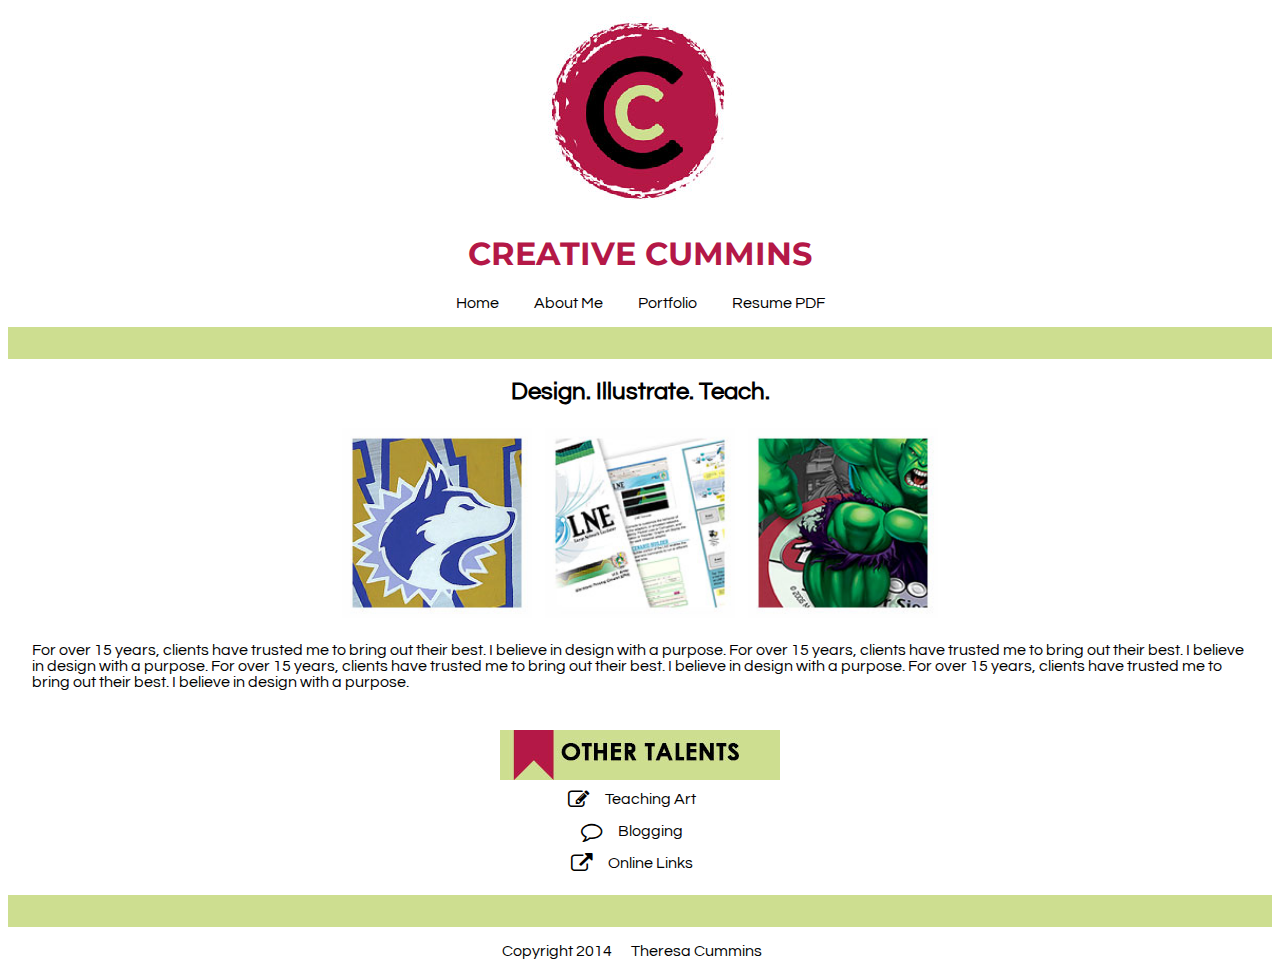
<file: index.html>
<!doctype html>
<html>
<head>
   <meta charset="utf-8" />
    <title>Cummins Portfolio</title>
    <link href="http://maxcdn.bootstrapcdn.com/font-awesome/4.2.0/css/font-awesome.min.css" rel="stylesheet">
    <link href='http://fonts.googleapis.com/css?family=Montserrat:400,700|Questrial' rel='stylesheet' type='text/css'>
    <link rel="stylesheet" href="styles/first-stylesheet.css">
    <style type="text/css">
    <!--a {text-decoration: none; }-->
    </style> 
</head>
    
<body>
  <header>
    <!-- logo, site name, main nav-->
    <img src="images/cc-circle-2_sm.jpg" alt="TAC logo" >
    <h1>Creative Cummins</h1>
      <nav>
        <a href="index.html" target="_blank">Home</a>
        <a href="about-me.html">About Me</a>
        <a href="projects.html">Portfolio</a>
        <a href="#">Resume PDF</a>
      </nav>
      <p class="thick"></p>
  </header> 
    
<section class="padding">
  <h2>Design. Illustrate. Teach.</h2>
    <img class="thumbnail" src="images/sample1.jpg" width="190" height="190" alt="Hand-painted University of Washington sign that says Dawg Den">
    <img class="thumbnail" src="images/sample3.jpg" width="190" height="190" alt="Samples of software brochures and manuals">
    <img class="thumbnail" src="images/sample2.jpg" width="190" height="190" alt="Sample of a fantasy game advertisement">
    <p>For over 15 years, clients have trusted me to bring out their best. I believe in design with a purpose. For over 15 years, clients have trusted me to bring out their best. I believe in design with a purpose. For over 15 years, clients have trusted me to bring out their best. I believe in design with a purpose. For over 15 years, clients have trusted me to bring out their best. I believe in design with a purpose.</p>
</section>
    
  <aside>
    <!-- author blurb, img, related links--> 
      <img src="images/OtherTalents.jpg" alt="Other Talents" >
      <ul>
        <li><i class="fa fa-pencil-square-o fa-lg"></i><a href="teach-art.html">Teaching Art</a></li>
        <li><i class="fa fa-comment-o  fa-lg"></i><a href="#">Blogging</a></li>
        <li><i class="fa fa-external-link fa-lg"></i><a href="#">Online Links</a></li>
      </ul>
  </aside>   
  <footer>
    <!-- copyright info, contact info--> 
      <p class="thick"></p>
      <p>Copyright 2014 <a href="mailto:tacitup@email.com">Theresa Cummins</a></p>
  </footer>
 
</body>
</html>
</file>
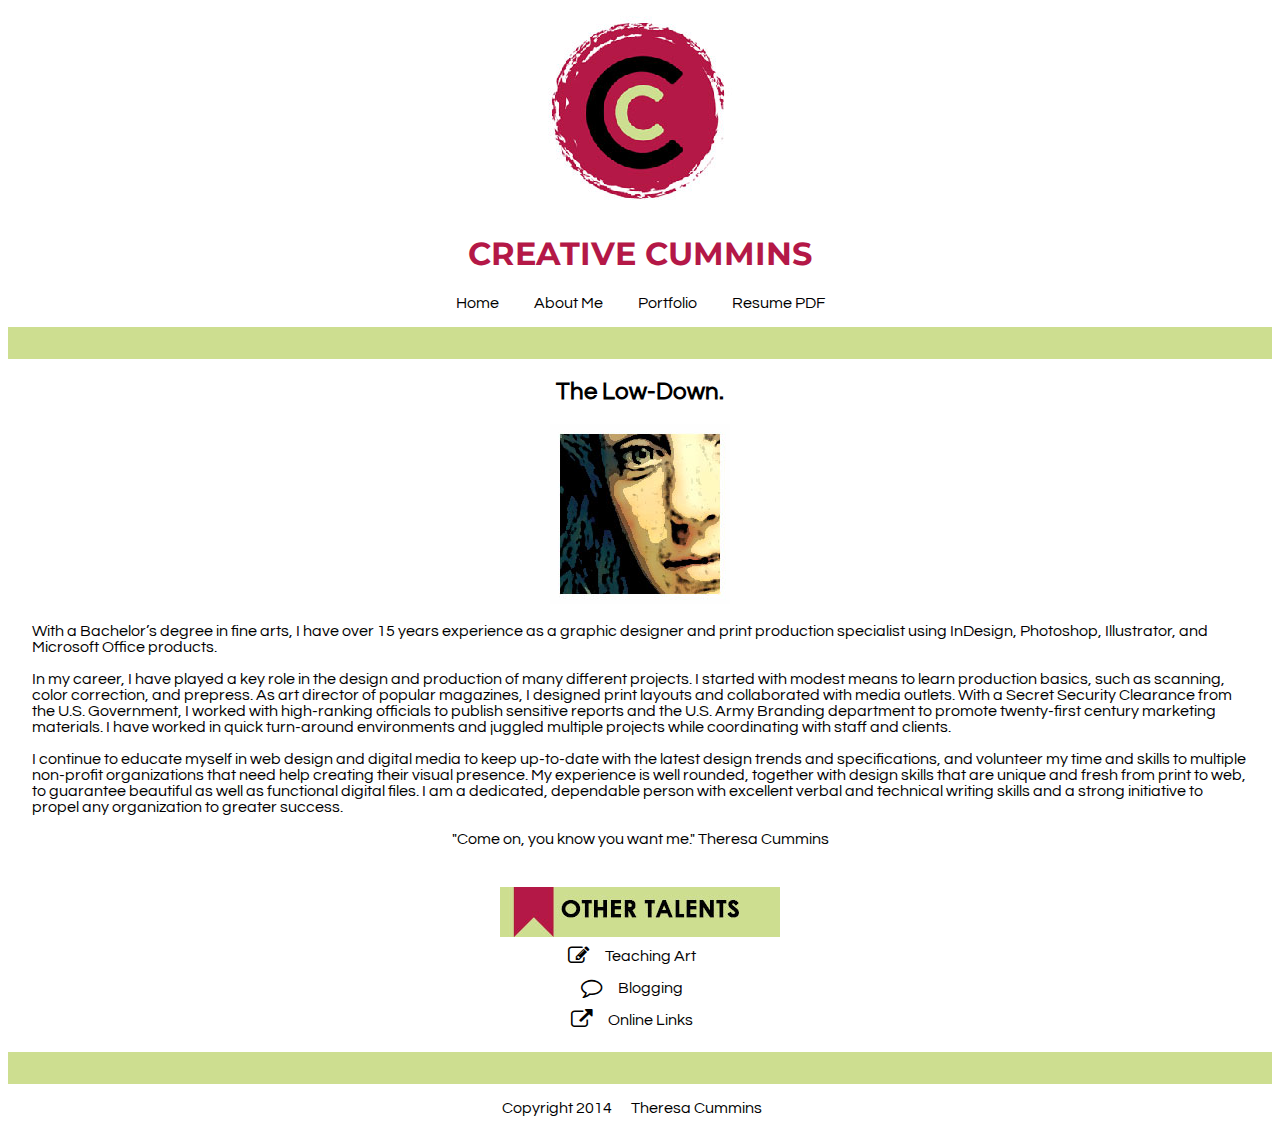
<file: about-me.html>
<!doctype html>
<html>
<head>
   <meta charset="utf-8" />
    <title>Cummins Portfolio</title>
    <link href="http://maxcdn.bootstrapcdn.com/font-awesome/4.2.0/css/font-awesome.min.css" rel="stylesheet">
    <link href='http://fonts.googleapis.com/css?family=Montserrat:400,700|Questrial' rel='stylesheet' type='text/css'>
    <link rel="stylesheet" href="styles/first-stylesheet.css">
    <style type="text/css">
    <!--a {text-decoration: none; }-->
    </style> 
</head>
    
<body>
  <header>
    <!-- logo, site name, main nav-->
      <img src="images/cc-circle-2_sm.jpg" alt="TAC logo" >
      <h1>Creative Cummins</h1>
      <nav>
        <a href="index.html">Home</a>
        <a href="about-me.html">About Me</a>
        <a href="projects.html">Portfolio</a>
        <a href="#">Resume PDF</a>
      </nav>
      <p class="thick"></p>
  </header> 
    
  <section class="padding">
    <!-- headline, article, img--> 
      <h2>The Low-Down.</h2>
      <img src="images/mugshot.jpg" alt="Mugshot">
      <p>With a Bachelor’s degree in fine arts, I have over 15 years experience as a graphic designer and print production specialist  using InDesign, Photoshop, Illustrator, and Microsoft Office products.</p>

      <p>In my career, I have played a key role in the design and production of many different projects. I started with modest means to learn production basics, such as scanning, color correction, and prepress. As art director of popular magazines, I designed print layouts and collaborated with media outlets. With a Secret Security Clearance from the U.S. Government, I worked with high-ranking officials to publish sensitive reports and the U.S. Army Branding department to promote twenty-first century marketing materials. I have worked in quick turn-around environments and juggled multiple projects while coordinating with staff and clients.</p>

      <p>I continue to educate myself in web design and digital media to keep up-to-date with the latest design trends and specifications, and volunteer my time and skills to multiple non-profit organizations that need help creating their visual presence.
My experience is well rounded, together with design skills that are unique and fresh from print to web, to guarantee beautiful as well as functional digital files. I am a dedicated, dependable person with excellent verbal and technical writing skills and a strong initiative to propel any organization to greater success.</p>
      
      <blockquote>"Come on, you know you want me." Theresa Cummins</blockquote>
      <p></p>
  </section>  
    
  <aside>
    <!-- author blurb, img, related links--> 
      <img src="images/OtherTalents.jpg" alt="Other Talents" >
      <ul>
        <li><i class="fa fa-pencil-square-o fa-lg"></i><a href="#">Teaching Art</a></li>
        <li><i class="fa fa-comment-o  fa-lg"></i><a href="#">Blogging</a></li>
        <li><i class="fa fa-external-link fa-lg"></i><a href="#">Online Links</a></li>
      </ul>
  </aside>
    
  <footer>
    <!-- copyright info, contact info--> 
      <p class="thick"></p>
      <p>Copyright 2014 <a href="mailto:tacitup@email.com">Theresa Cummins</a></p>
  </footer>

</body>
</html>
</file>
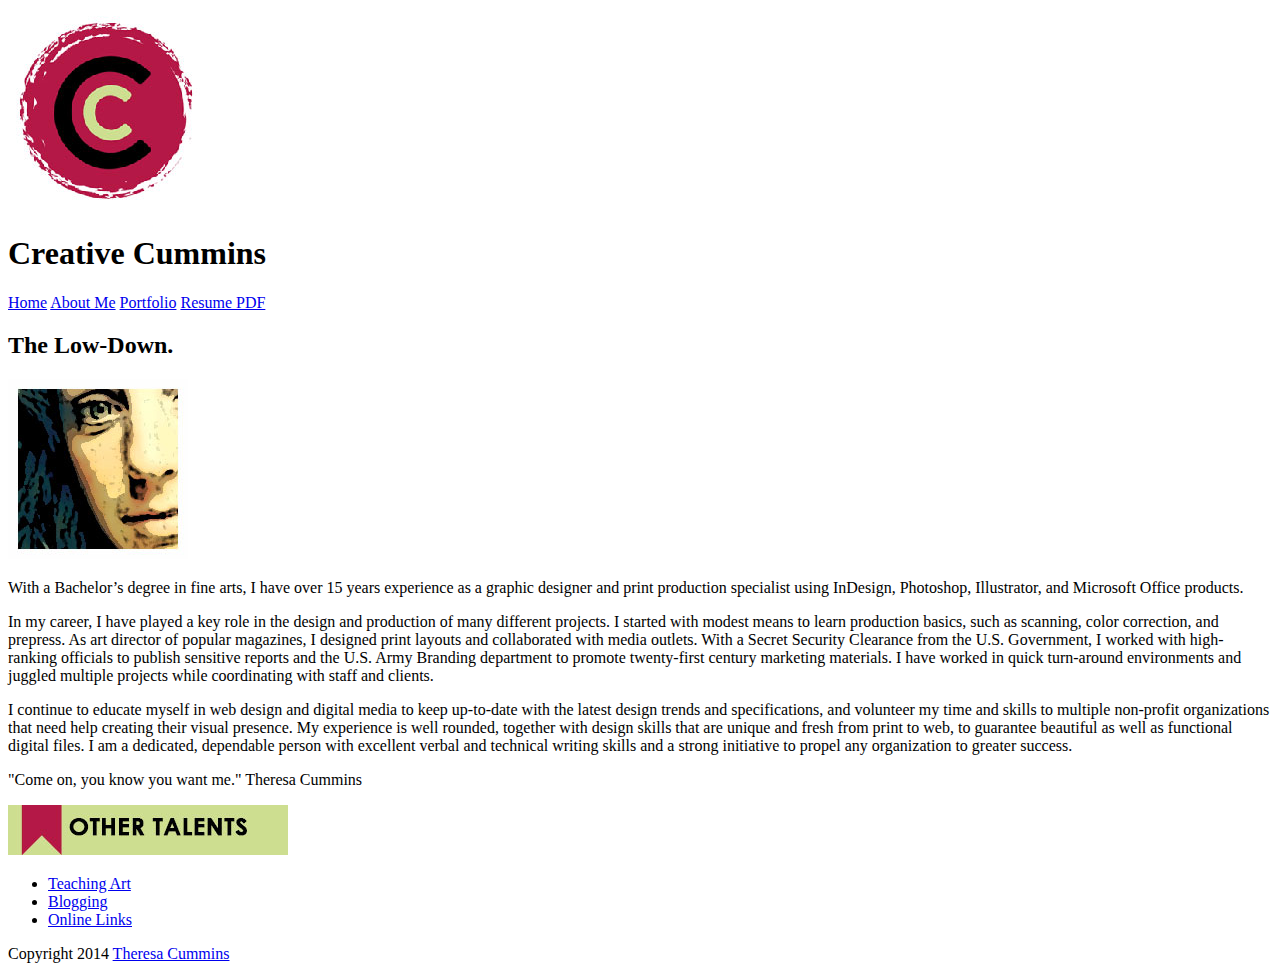
<file: AboutMe.html>
<!doctype html>
<html>
<head>
   <meta charset="utf-8" />
    <title>Cummins Portfolio</title>
</head>
    
<body>
  <header>
    <!-- logo, site name, main nav-->
      <img src="images/cc-circle-2_sm.jpg" alt="TAC logo" >
      <h1>Creative Cummins</h1>
      <nav>
        <a href="index.html">Home</a>
        <a href="AboutMe.html">About Me</a>
        <a href="projects.html">Portfolio</a>
        <a href="#">Resume PDF</a>
      </nav>
  </header> 
    
  <article>
    <!-- headline, article, img--> 
      <h2>The Low-Down.</h2>
      <img src="images/mugshot.jpg" alt="Mugshot">
      <p>With a Bachelor’s degree in fine arts, I have over 15 years experience as a graphic designer and print production specialist  using InDesign, Photoshop, Illustrator, and Microsoft Office products.</p>

      <p>In my career, I have played a key role in the design and production of many different projects. I started with modest means to learn production basics, such as scanning, color correction, and prepress. As art director of popular magazines, I designed print layouts and collaborated with media outlets. With a Secret Security Clearance from the U.S. Government, I worked with high-ranking officials to publish sensitive reports and the U.S. Army Branding department to promote twenty-first century marketing materials. I have worked in quick turn-around environments and juggled multiple projects while coordinating with staff and clients.</p>

      <p>I continue to educate myself in web design and digital media to keep up-to-date with the latest design trends and specifications, and volunteer my time and skills to multiple non-profit organizations that need help creating their visual presence.
My experience is well rounded, together with design skills that are unique and fresh from print to web, to guarantee beautiful as well as functional digital files. I am a dedicated, dependable person with excellent verbal and technical writing skills and a strong initiative to propel any organization to greater success.</p>
      
      <blockquotes>"Come on, you know you want me." Theresa Cummins</blockquotes>
      <p></p>
  </article>  
    
  <aside>
    <!-- author blurb, img, related links--> 
      <img src="images/OtherTalents.jpg" alt="Other Talents" >
      <ul>
        <li><a href="#">Teaching Art</a></li>
        <li><a href="#">Blogging</a></li>
        <li><a href="#">Online Links</a></li>
      </ul>
  </aside>
    
  <footer>
    <!-- copyright info, contact info--> 
      <p>Copyright 2014 <a href="mailto:tacitup@email.com">Theresa Cummins</a></p>
  </footer>

</body>
</html>
</file>
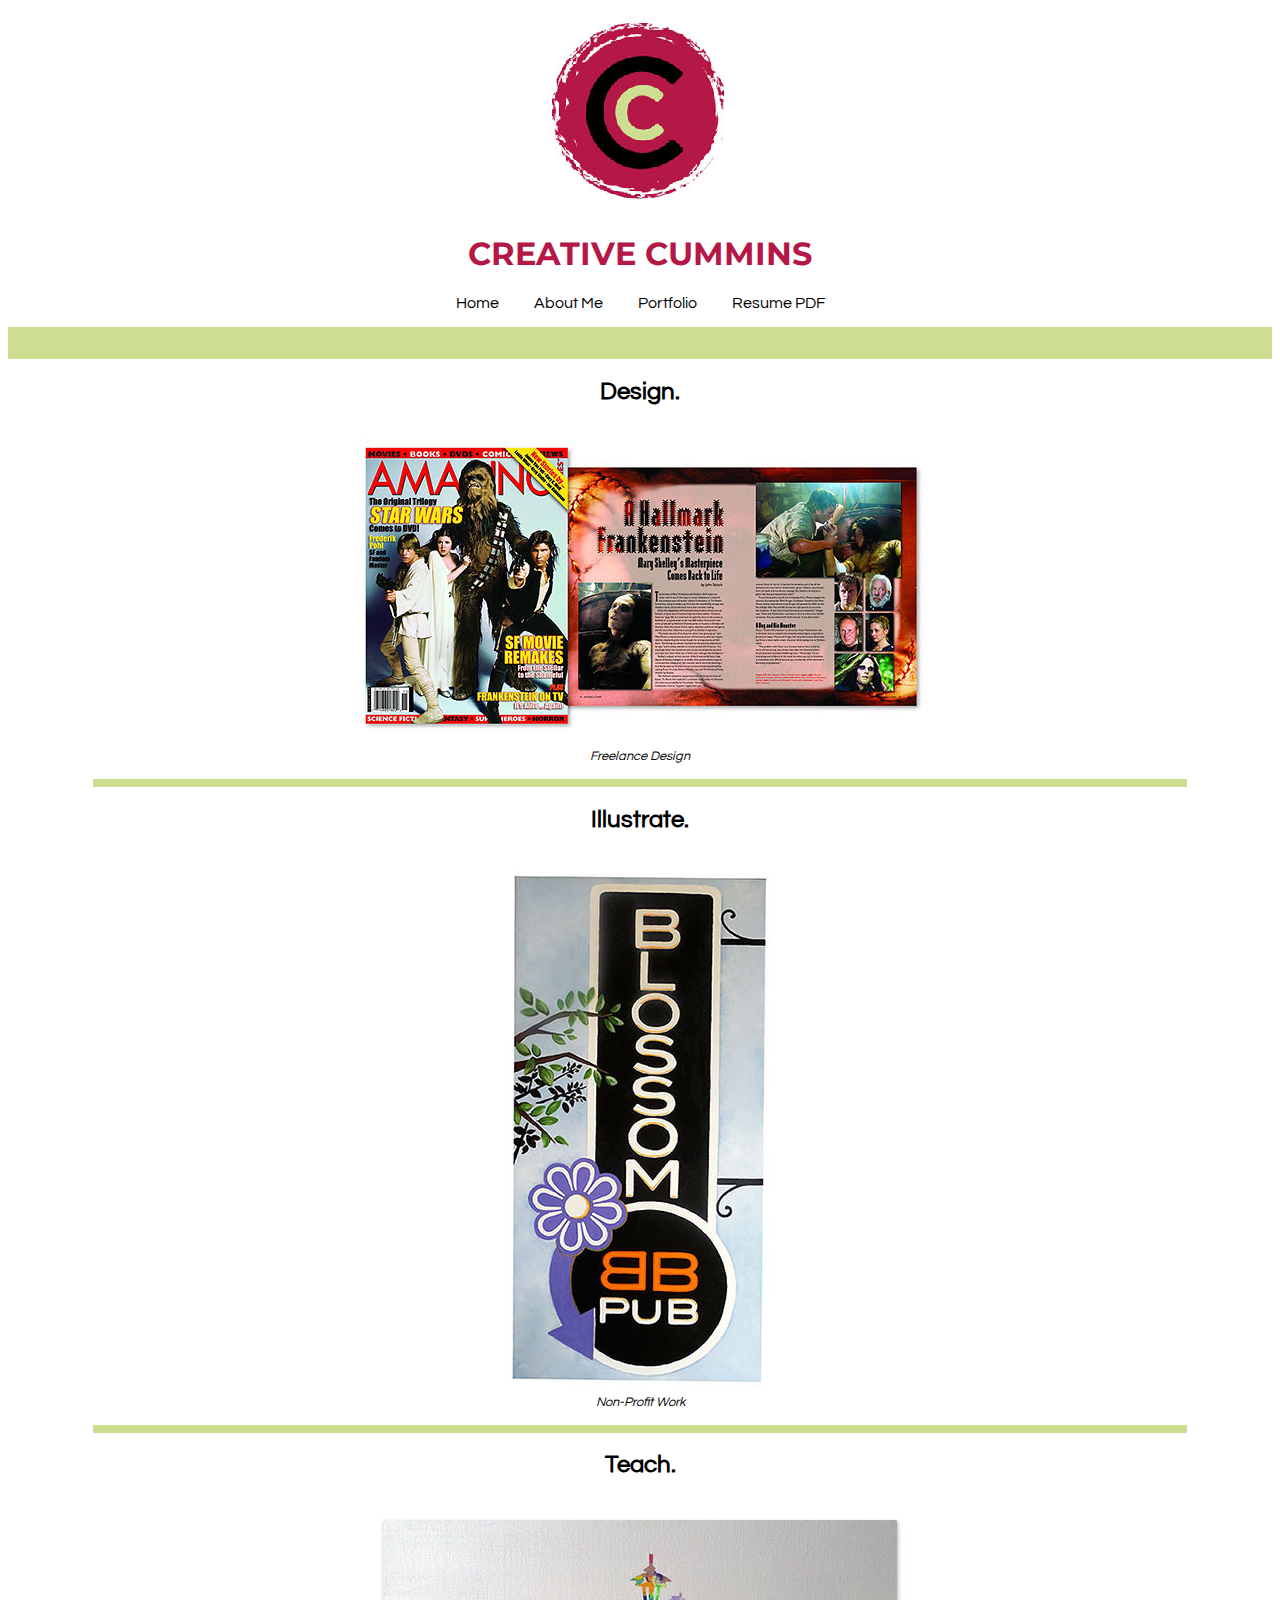
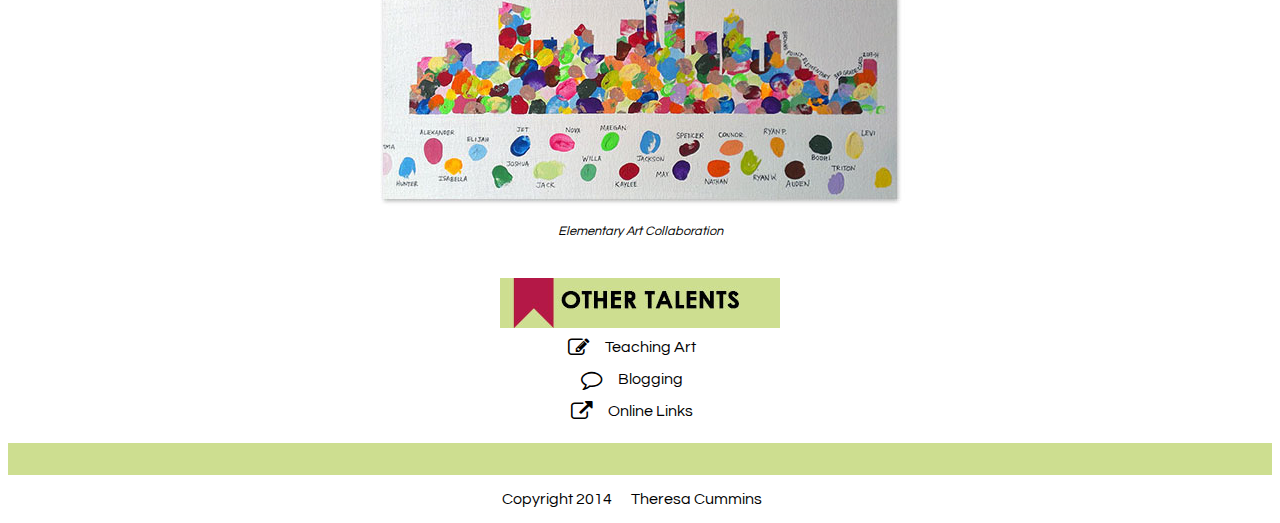
<file: projects.html>
<!doctype html>
<html>
<head>
   <meta charset="utf-8" />
    <title>Cummins Portfolio</title>
    <link href="http://maxcdn.bootstrapcdn.com/font-awesome/4.2.0/css/font-awesome.min.css" rel="stylesheet">
    <link href='http://fonts.googleapis.com/css?family=Montserrat:400,700|Questrial' rel='stylesheet' type='text/css'>
    <link rel="stylesheet" href="styles/first-stylesheet.css">
    <style type="text/css">
    <!--a {text-decoration: none; }-->
    </style> 
</head>
    
<body>
  <header>
    <!-- logo, site name, main nav-->
      <img src="images/cc-circle-2_sm.jpg" alt="TAC logo" >
      <h1>Creative Cummins</h1>
      <nav>
        <a href="index.html">Home</a>
        <a href="about-me.html">About Me</a>
        <a href="projects.html">Portfolio</a>
        <a href="#">Resume PDF</a>
      </nav>
      <p class="thick"></p>
  </header> 
    
<section class="padding">
  <article>
    <!-- headline, article, img--> 
      <h2>Design.</h2>
      <figure>
        <img src="images/AS-StarWars-Franken.jpg" alt="Sample Amazing Stories magazine cover design with inside spread of the Frankenstein T.V. Show">
        <figcaption>Freelance Design</figcaption>
      </figure>
      <p class="thin"></p>
  </article>  
    
  <article>
    <!-- headline, article, img--> 
      <h2>Illustrate.</h2>
      <figure>
        <img src="images/BlossomSign1.jpg" alt="Hand-painted canvas sign for non-profit org">
        <figcaption>Non-Profit Work</figcaption>
      </figure>
      <p class="thin"></p>
  </article> 
    
  <article>
    <!-- headline, article, img--> 
      <h2>Teach.</h2>
      <figure>
        <img src="images/seattle-silhouette.jpg" alt="Sillhouette fingerpainting of the Seattle skyline, one color for each student">
        <figcaption>Elementary Art Collaboration</figcaption>
      </figure>
  </article> 
</section>  
    
  <aside>
    <!-- author blurb, img, related links--> 
      <img src="images/OtherTalents.jpg" alt="Other Talents" >
      <ul>
        <li><i class="fa fa-pencil-square-o fa-lg"></i><a href="#">Teaching Art</a></li>
        <li><i class="fa fa-comment-o  fa-lg"></i><a href="#">Blogging</a></li>
        <li><i class="fa fa-external-link fa-lg"></i><a href="#">Online Links</a></li>
      </ul>
  </aside>
    
  <footer>
    <!-- copyright info, contact info--> 
      <p class="thick"></p>
      <p>Copyright 2014 <a href="mailto:tacitup@email.com">Theresa Cummins</a></p>
  </footer>
  
</body>
</html>
</file>
<file: styles/first-stylesheet.css>
a { color: black; margin: 1em;
}

a:link { 
    background-color: #ffffff; 
}

a:visited { 
    background-color: #ffffff; 
}

a:hover { 
    background-color: #cdde90; 
}

a:active { 
    background-color: #cdde90; 
}
    
body {
    text-align: center;
    font-family: 'Questrial', sans-serif;
}

p.thick {
    border-top-style: solid; 
    border-top-width: 2em; 
    width: 100%; 
    color: #cdde90;
}

p.thin {
    border-top-style: solid; 
    border-top-width: .5em; 
    width: 90%; 
    color: #cdde90; 
    margin-left: auto; 
    margin-right: auto;
}

h1 {
    font-family: 'Montserrat', sans-serif;
    text-transform: uppercase; 
    color: #b41847;
}

section.padding {
    padding-top: 0;
    padding-right: 1.5em;
    padding-bottom: 1.5em;
    padding-left: 1.5em;
}

section p {
    text-align: left;
}

.thumbnail {
    width: 190px;
    height: 190px;
    margin: .3em;
}

figcaption {
    font-style: italic;
    font-size: .8em;
    font-color: gray;
}

ul {
    list-style-type: none;
    line-height: 200%;
    padding: 0; margin: 0;
}
</file>
